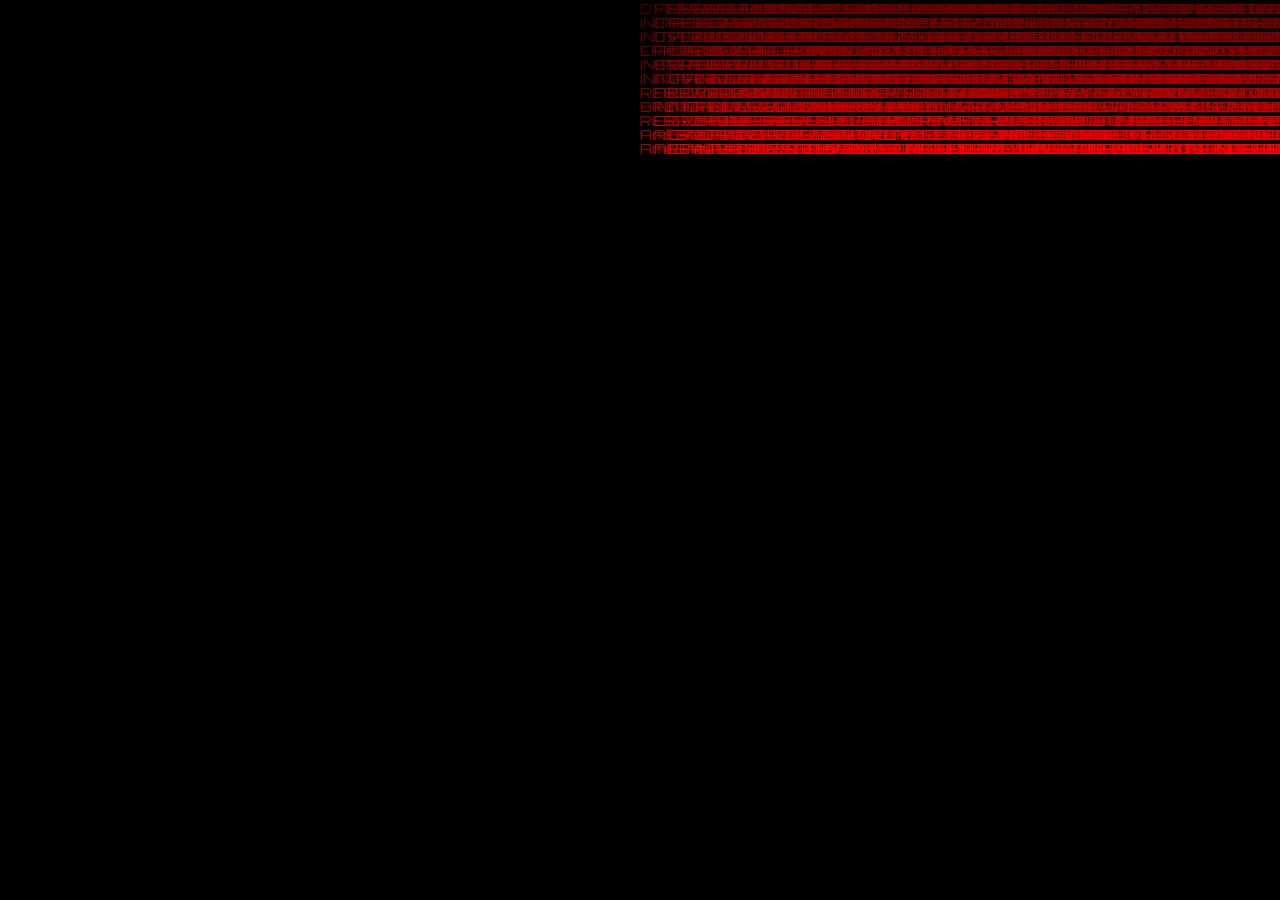
<file: index.html>
<!DOCTYPE html>
<html lang="en">
<head>
  <meta charset="UTF-8">
  <title>AuraX</title>
  <meta name="viewport" content="width=device-width, initial-scale=1">
  <link href="https://fonts.googleapis.com/css2?family=Orbitron:wght@900&display=swap" rel="stylesheet">
  <meta name="google-site-verification" content="HefEUxzBKd72kpMj3wVh-sggBXluH-xzWcBwMX0G6eA" />
  <style>
    body {
      margin: 0;
      padding: 0;
      height: 100vh;
      background-color: #000;
      overflow: hidden;
      font-family: 'Orbitron', sans-serif;
      display: flex;
      justify-content: center;
      align-items: center;
      flex-direction: column;
      position: relative;
    }

    .logo {
      color: #00ff00;
      font-size: clamp(3rem, 10vw, 6rem);
      font-weight: 900;
      opacity: 0;
      transform: translateY(0);
      animation: appearCenter 1s ease-out 1s forwards,
                 moveUp 1.2s ease-in-out 2.2s forwards,
                 shrink 0.5s ease-in-out 3.6s forwards,
                 eeriePulse 2s ease-in-out 4.2s infinite alternate;
      z-index: 2;
    }

    .info {
      font-size: 1.25rem;
      opacity: 0;
      position: absolute;
      top: 55%;
      left: 5%;
      transform: translate(0, -50%) scale(1);
      text-align: left;
      width: 80%;
      max-width: 600px;
      background: transparent;
      padding: 1rem;
      z-index: 2;
      transition: color 0.5s ease;
      animation: showInfo 1s ease-in-out 5s forwards;
    }

    .info.green {
      color: #00ff00;
    }

    .info.red {
      color: #ff0000;
    }

    .breach-announce {
      position: absolute;
      bottom: 10px;
      left: 10px;
      font-size: 1rem;
      font-weight: bold;
      animation: breachBlink 10s infinite;
      z-index: 2;
    }

    .matrix-bg {
      position: absolute;
      top: 0;
      right: 0;
      width: 50%;
      height: 100%;
      z-index: 0;
      background: black;
    }

    canvas {
      display: block;
      width: 100%;
      height: 100%;
    }

    .enter-btn {
      position: absolute;
      right: 25%;
      top: 65%;
      transform: translateX(50%);
      font-size: 1.5rem;
      padding: 1rem 2rem;
      font-family: 'Orbitron', sans-serif;
      background-color: rgba(0,0,0,0.8);
      border: 2px solid;
      cursor: pointer;
      z-index: 3;
      text-shadow: 0 0 5px, 0 0 10px;
      box-shadow: 0 0 15px;
      transition: all 0.3s ease;
      border-radius: 8px;
      opacity: 0;
      pointer-events: none;
      animation: showButton 1s ease-in-out 6s forwards;
    }

    .enter-btn:hover {
      background: radial-gradient(circle at center, #111 30%, transparent 70%);
      color: #fff;
      transform: scale(1.2) rotate(-4deg) translateX(50%);
      box-shadow: 0 0 20px #ff0000, 0 0 40px #00ff00, 0 0 80px rgba(255, 0, 0, 0.5);
      border-color: #fff;
    }

    .enter-btn:active {
      transform: scale(0.9) translateX(50%);
      box-shadow: 0 0 45px #ff0000;
    }

    @keyframes appearCenter {
      from { opacity: 0; }
      to { opacity: 1; }
    }

    @keyframes moveUp {
      from { transform: translateY(0); }
      to { transform: translateY(-40vh); }
    }

    @keyframes shrink {
      from { transform: translateY(-40vh) scale(1); }
      to { transform: translateY(-40vh) scale(0.85); }
    }

    @keyframes eeriePulse {
      0% {
        text-shadow: 0 0 4px #00ff00, 0 0 8px #003300;
        opacity: 0.95;
      }
      100% {
        text-shadow: 0 0 6px #00ff00, 0 0 12px #004400;
        opacity: 1;
      }
    }

    @keyframes showInfo {
      from { opacity: 0; }
      to { opacity: 1; }
    }

    @keyframes breachBlink {
      0%, 49% {
        color: red;
      }
      50%, 100% {
        color: black;
      }
    }

    @keyframes showButton {
      from { opacity: 0; }
      to { opacity: 1; pointer-events: auto; }
    }
  </style>
</head>
<body>
  <div class="matrix-bg">
    <canvas id="matrix"></canvas>
  </div>

  <div class="logo">AuraX</div>

  <div class="info red" id="infoBox">
  Welcome to AuraX — the next-gen digital arsenal.<br>
    Deploying tactical-grade web utilities...<br>
    Initiating immersive in-browser experiences...<br>
    Games. Tools. Exploits. All within your reach.<br>
    Encrypted services now operational...<br>
    AuraX core stabilized and monitoring activity...
  </div>

  <div class="breach-announce">AmitBhai has breached the system.</div>

  <button class="enter-btn" id="matrixBtn">👻 DEPLOY</button>

  <script>
    const infoBox = document.getElementById('infoBox');
    const matrixBtn = document.getElementById('matrixBtn');

    let isRed = true;

    const canvas = document.getElementById('matrix');
    const ctx = canvas.getContext('2d');

    function resizeCanvas() {
      canvas.width = window.innerWidth / 2;
      canvas.height = window.innerHeight;
    }

    resizeCanvas();
    window.addEventListener('resize', resizeCanvas);

    const phrases = [
      "BREACHED", "FIREWALL DOWN", "INITIATING SECURITY MECHANISM",
      "OVERRIDE ENABLED", "AmitBhai", "ERROR 0101",
      "REBOOTING CORE", "AmitBhai"
    ];

    const fontSize = 14;
    const columns = Math.floor(canvas.width / fontSize);
    const drops = Array(columns).fill(1);

    let matrixColor = "rgba(255, 0, 0, 0.7)";

    function updateMatrixColor() {
      isRed = !isRed;
      matrixColor = isRed ? "rgba(255, 0, 0, 0.7)" : "rgba(0, 255, 0, 0.6)";

      matrixBtn.style.color = isRed ? '#00ff00' : '#8b0000';
      matrixBtn.style.borderColor = isRed ? '#00ff00' : '#8b0000';
      matrixBtn.style.textShadow = isRed ? '0 0 5px #00ff00, 0 0 10px #00ff00' : '0 0 5px #8b0000, 0 0 10px #8b0000';
      matrixBtn.style.boxShadow = isRed ? '0 0 15px #00ff00, 0 0 30px #00ff00' : '0 0 15px #8b0000, 0 0 30px #8b0000';

      infoBox.classList.remove('red', 'green');
      infoBox.classList.add(isRed ? 'red' : 'green');
    }

    setInterval(updateMatrixColor, 15000);

    function drawMatrix() {
      ctx.fillStyle = "rgba(0, 0, 0, 0.08)";
      ctx.fillRect(0, 0, canvas.width, canvas.height);
      ctx.fillStyle = matrixColor;
      ctx.font = `${fontSize}px Orbitron`;

      for (let i = 0; i < drops.length; i++) {
        const text = phrases[Math.floor(Math.random() * phrases.length)];
        ctx.fillText(text, i * fontSize, drops[i] * fontSize);

        if (drops[i] * fontSize > canvas.height && Math.random() > 0.975) {
          drops[i] = 0;
        }
        drops[i]++;
      }
    }

    setInterval(drawMatrix, 60);
  </script>
</body>
</html>
</file>
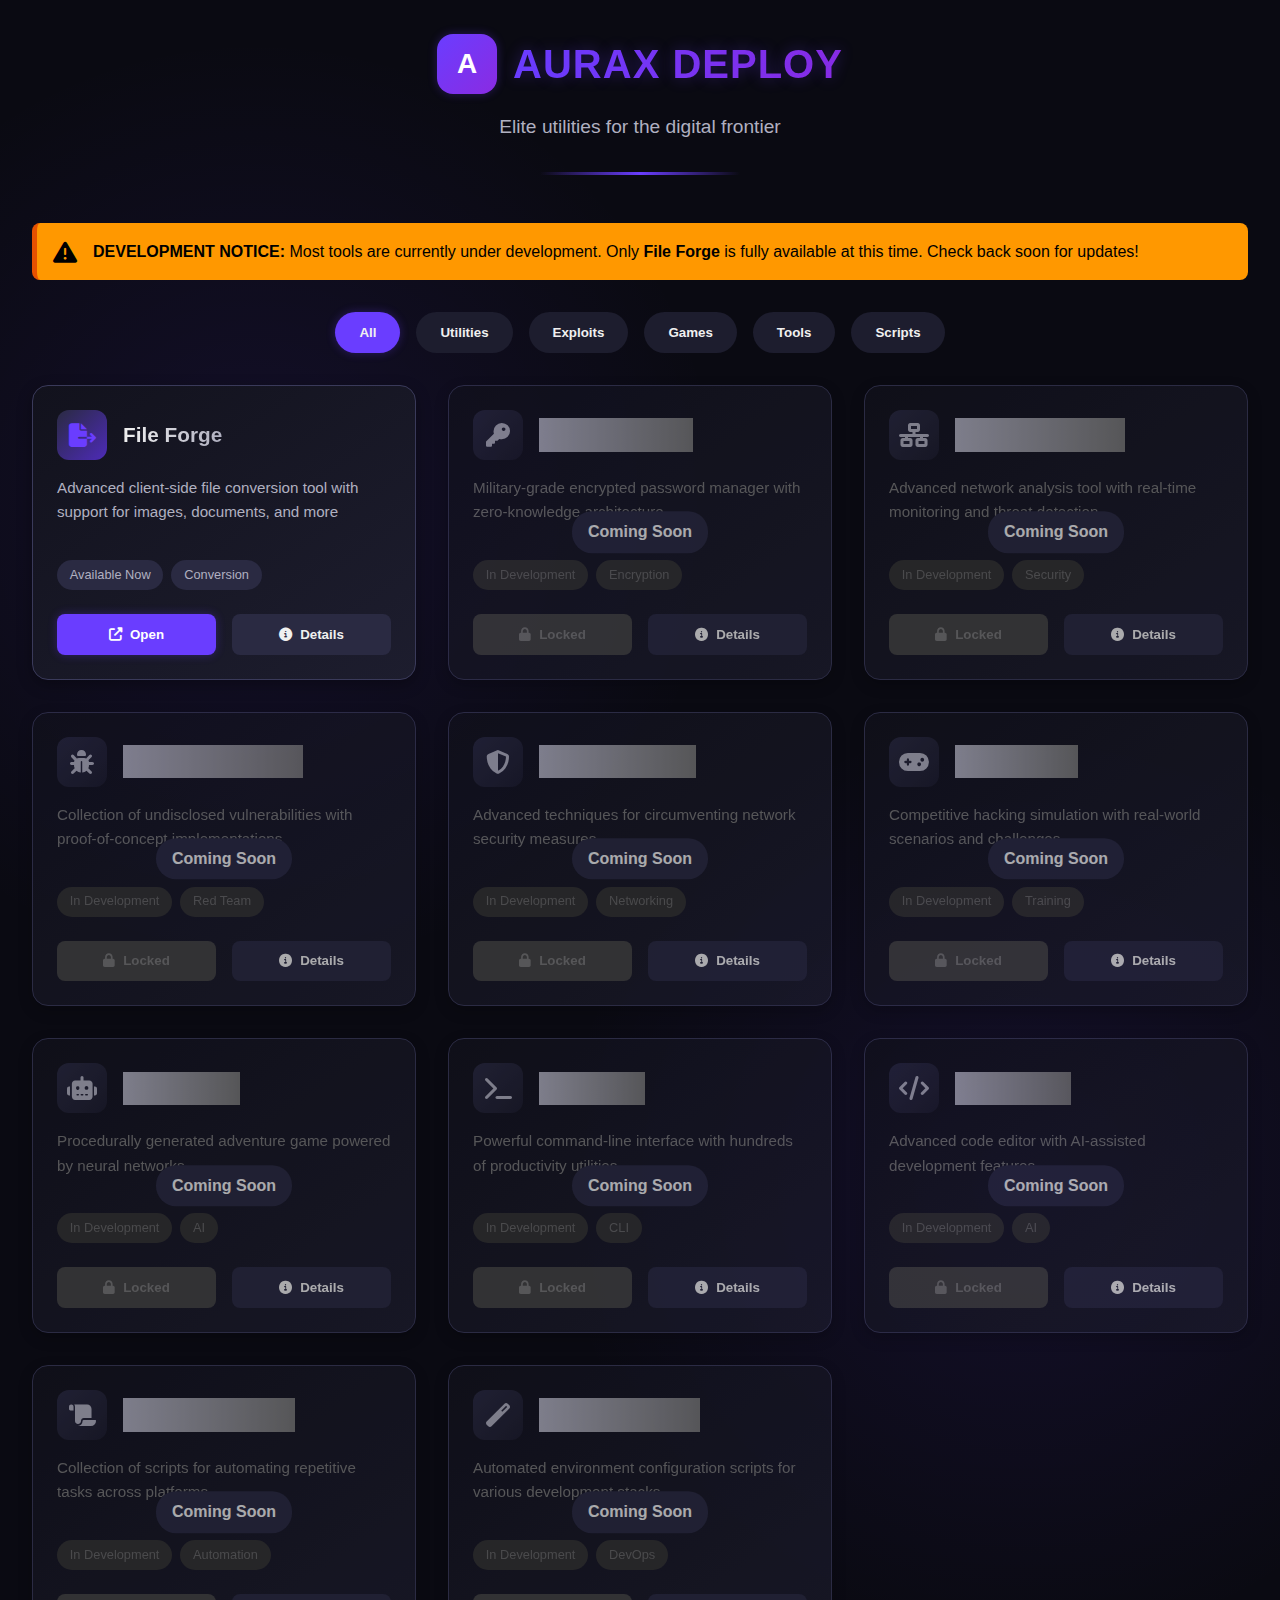
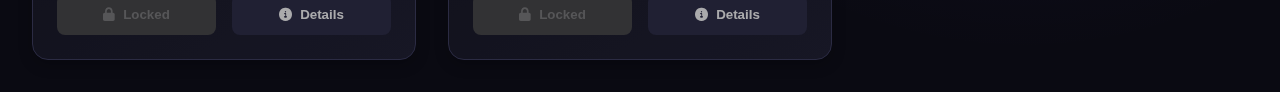
<file: deploy.html>
<!DOCTYPE html>
<html lang="en">
<head>
    <meta charset="UTF-8">
    <meta name="viewport" content="width=device-width, initial-scale=1.0">
    <title>AURAX DEPLOY | Elite Utilities</title>
    <link rel="stylesheet" href="https://cdnjs.cloudflare.com/ajax/libs/font-awesome/6.4.0/css/all.min.css">
    <style>
        :root {
            --dark-0: #0a0a12;
            --dark-1: #12121d;
            --dark-2: #1d1d2e;
            --dark-3: #2a2a42;
            --accent: #6a3dff;
            --accent-dark: #4d2bb8;
            --accent-glow: rgba(106, 61, 255, 0.3);
            --text: #f0f0f0;
            --text-dim: #b0b0c0;
            --border: #3a3a5a;
            --success: #4CAF50;
            --warning: #FF9800;
            --danger: #F44336;
            --neon-glow: 0 0 10px var(--accent-glow);
        }

        * {
            margin: 0;
            padding: 0;
            box-sizing: border-box;
            font-family: 'Oxanium', 'Rajdhani', 'Inter', -apple-system, BlinkMacSystemFont, sans-serif;
        }

        body {
            background-color: var(--dark-0);
            color: var(--text);
            min-height: 100vh;
            line-height: 1.6;
            background-image: 
                radial-gradient(circle at 20% 30%, rgba(106, 61, 255, 0.1) 0%, transparent 30%),
                radial-gradient(circle at 80% 70%, rgba(106, 61, 255, 0.1) 0%, transparent 30%);
            overflow-x: hidden;
        }

        @font-face {
            font-family: 'Oxanium';
            src: url('https://fonts.googleapis.com/css2?family=Oxanium:wght@400;600;700&display=swap');
        }

        @font-face {
            font-family: 'Rajdhani';
            src: url('https://fonts.googleapis.com/css2?family=Rajdhani:wght@500;600;700&display=swap');
        }

        .container {
            max-width: 1400px;
            margin: 0 auto;
            padding: 2rem;
        }

        /* Header */
        .header {
            text-align: center;
            margin-bottom: 3rem;
            padding-bottom: 2rem;
            position: relative;
        }

        .header::after {
            content: '';
            position: absolute;
            bottom: 0;
            left: 50%;
            transform: translateX(-50%);
            width: 200px;
            height: 3px;
            background: linear-gradient(90deg, transparent, var(--accent), transparent);
        }

        .logo {
            display: flex;
            align-items: center;
            justify-content: center;
            gap: 1rem;
            margin-bottom: 1rem;
            cursor: pointer;
            position: relative;
        }

        .logo-icon {
            width: 60px;
            height: 60px;
            background: linear-gradient(135deg, var(--accent), #8a2be2);
            border-radius: 16px;
            display: flex;
            align-items: center;
            justify-content: center;
            font-weight: bold;
            color: white;
            font-size: 28px;
            box-shadow: var(--neon-glow);
            transition: transform 0.3s ease;
        }

        .logo:hover .logo-icon {
            transform: rotate(15deg);
        }

        .logo-text {
            font-size: 2.5rem;
            font-weight: 700;
            background: linear-gradient(90deg, var(--accent), #8a2be2);
            -webkit-background-clip: text;
            background-clip: text;
            color: transparent;
            text-shadow: 0 0 15px var(--accent-glow);
            font-family: 'Rajdhani', sans-serif;
            letter-spacing: 1px;
        }

        .tagline {
            color: var(--text-dim);
            font-size: 1.2rem;
            margin-top: 0.5rem;
            font-family: 'Oxanium', sans-serif;
        }

        /* Development Warning */
        .dev-warning {
            background-color: var(--warning);
            color: #000;
            padding: 1rem;
            border-radius: 8px;
            margin-bottom: 2rem;
            display: flex;
            align-items: center;
            gap: 1rem;
            animation: pulse 2s infinite;
            border-left: 5px solid #e65100;
        }

        .dev-warning i {
            font-size: 1.5rem;
        }

        @keyframes pulse {
            0% { opacity: 0.9; }
            50% { opacity: 0.7; }
            100% { opacity: 0.9; }
        }

        /* Category Tabs */
        .category-tabs {
            display: flex;
            justify-content: center;
            gap: 1rem;
            margin-bottom: 2rem;
            flex-wrap: wrap;
        }

        .category-tab {
            padding: 0.8rem 1.5rem;
            background-color: var(--dark-2);
            border: none;
            border-radius: 30px;
            color: var(--text);
            font-weight: 600;
            cursor: pointer;
            transition: all 0.3s ease;
            font-family: 'Oxanium', sans-serif;
            position: relative;
            overflow: hidden;
        }

        .category-tab::before {
            content: '';
            position: absolute;
            top: 0;
            left: -100%;
            width: 100%;
            height: 100%;
            background: linear-gradient(90deg, transparent, rgba(106, 61, 255, 0.3), transparent);
            transition: 0.5s;
        }

        .category-tab:hover::before {
            left: 100%;
        }

        .category-tab.active {
            background-color: var(--accent);
            box-shadow: var(--neon-glow);
        }

        /* Tool Grid */
        .tool-grid {
            display: grid;
            grid-template-columns: repeat(auto-fill, minmax(300px, 1fr));
            gap: 2rem;
            margin-top: 2rem;
        }

        .tool-card {
            background: linear-gradient(145deg, var(--dark-1), var(--dark-2));
            border: 1px solid var(--border);
            border-radius: 16px;
            padding: 1.5rem;
            transition: all 0.3s ease;
            position: relative;
            overflow: hidden;
            box-shadow: 0 5px 15px rgba(0, 0, 0, 0.3);
            cursor: pointer;
        }

        .tool-card.disabled {
            opacity: 0.7;
            pointer-events: none;
            position: relative;
        }

        .tool-card.disabled::after {
            content: 'Coming Soon';
            position: absolute;
            top: 50%;
            left: 50%;
            transform: translate(-50%, -50%);
            background-color: var(--dark-3);
            color: var(--text);
            padding: 0.5rem 1rem;
            border-radius: 20px;
            font-weight: bold;
            z-index: 10;
        }

        .tool-card::before {
            content: '';
            position: absolute;
            top: -50%;
            left: -50%;
            width: 200%;
            height: 200%;
            background: linear-gradient(
                to bottom right,
                transparent 0%,
                transparent 50%,
                var(--accent-glow) 50%,
                var(--accent-glow) 100%
            );
            transform: rotate(30deg);
            transition: all 0.7s ease;
            opacity: 0;
        }

        .tool-card:hover {
            transform: translateY(-5px);
            border-color: var(--accent);
            box-shadow: 0 10px 25px rgba(0, 0, 0, 0.4), var(--neon-glow);
        }

        .tool-card:hover::before {
            animation: shine 1.5s;
        }

        @keyframes shine {
            0% {
                opacity: 0;
                left: -50%;
            }
            50% {
                opacity: 0.5;
            }
            100% {
                opacity: 0;
                left: 150%;
            }
        }

        .tool-card-header {
            display: flex;
            align-items: center;
            gap: 1rem;
            margin-bottom: 1rem;
        }

        .tool-icon {
            width: 50px;
            height: 50px;
            background: linear-gradient(135deg, var(--dark-3), var(--accent-dark));
            border-radius: 12px;
            display: flex;
            align-items: center;
            justify-content: center;
            font-size: 1.5rem;
            color: var(--accent);
        }

        .tool-card.disabled .tool-icon {
            background: linear-gradient(135deg, var(--dark-3), var(--dark-2));
            color: var(--text-dim);
        }

        .tool-title {
            font-size: 1.3rem;
            font-weight: 600;
            background: linear-gradient(90deg, var(--text), var(--text-dim));
            -webkit-background-clip: text;
            background-clip: text;
            color: transparent;
            font-family: 'Rajdhani', sans-serif;
        }

        .tool-card.disabled .tool-title {
            background: linear-gradient(90deg, var(--text-dim), #777);
        }

        .tool-desc {
            color: var(--text-dim);
            margin-bottom: 1.5rem;
            font-size: 0.95rem;
            min-height: 60px;
        }

        .tool-card.disabled .tool-desc {
            color: #777;
        }

        .tool-tags {
            display: flex;
            flex-wrap: wrap;
            gap: 0.5rem;
            margin-bottom: 1.5rem;
        }

        .tool-tag {
            background-color: var(--dark-3);
            color: var(--text-dim);
            padding: 0.3rem 0.8rem;
            border-radius: 20px;
            font-size: 0.8rem;
            font-family: 'Oxanium', sans-serif;
        }

        .tool-card.disabled .tool-tag {
            background-color: #333;
            color: #666;
        }

        .tool-actions {
            display: flex;
            gap: 1rem;
        }

        .btn {
            flex: 1;
            padding: 0.8rem;
            border-radius: 8px;
            font-weight: 600;
            cursor: pointer;
            transition: all 0.3s ease;
            display: inline-flex;
            align-items: center;
            justify-content: center;
            gap: 0.5rem;
            border: none;
            font-family: 'Oxanium', sans-serif;
        }

        .btn-primary {
            background-color: var(--accent);
            color: white;
            box-shadow: 0 0 10px var(--accent-glow);
        }

        .btn-primary:hover {
            background-color: var(--accent-dark);
            box-shadow: 0 0 15px var(--accent-glow);
        }

        .btn-primary:disabled {
            background-color: #444;
            color: #777;
            box-shadow: none;
            cursor: not-allowed;
        }

        .btn-secondary {
            background-color: var(--dark-3);
            color: var(--text);
        }

        .btn-secondary:hover {
            background-color: var(--dark-2);
        }

        /* Responsive */
        @media (max-width: 768px) {
            .tool-grid {
                grid-template-columns: 1fr;
            }
            
            .category-tabs {
                justify-content: flex-start;
            }
        }
    </style>
</head>
<body>
    <div class="container">
        <header class="header">
            <div class="logo" onclick="window.location.href='https://theaurax.github.io'">
                <div class="logo-icon">A</div>
                <div class="logo-text">AURAX DEPLOY</div>
            </div>
            <p class="tagline">Elite utilities for the digital frontier</p>
        </header>

        <div class="dev-warning">
            <i class="fas fa-exclamation-triangle"></i>
            <div>
                <strong>DEVELOPMENT NOTICE:</strong> Most tools are currently under development. 
                Only <strong>File Forge</strong> is fully available at this time. 
                Check back soon for updates!
            </div>
        </div>

        <div class="category-tabs">
            <button class="category-tab active" data-category="all">All</button>
            <button class="category-tab" data-category="utils">Utilities</button>
            <button class="category-tab" data-category="exploits">Exploits</button>
            <button class="category-tab" data-category="games">Games</button>
            <button class="category-tab" data-category="tools">Tools</button>
            <button class="category-tab" data-category="scripts">Scripts</button>
        </div>

        <div class="tool-grid">
            <!-- File Forge Card (First) - Only enabled card -->
            <div class="tool-card" data-category="utils" onclick="window.location.href='conversion.html'">
                <div class="tool-card-header">
                    <div class="tool-icon">
                        <i class="fas fa-file-export"></i>
                    </div>
                    <h3 class="tool-title">File Forge</h3>
                </div>
                <p class="tool-desc">Advanced client-side file conversion tool with support for images, documents, and more</p>
                <div class="tool-tags">
                    <span class="tool-tag">Available Now</span>
                    <span class="tool-tag">Conversion</span>
                </div>
                <div class="tool-actions">
                    <button class="btn btn-primary" onclick="event.stopPropagation(); window.location.href='conversion.html'">
                        <i class="fas fa-external-link-alt"></i> Open
                    </button>
                    <button class="btn btn-secondary" onclick="event.stopPropagation(); alert('Client-side file conversion with no server processing')">
                        <i class="fas fa-info-circle"></i> Details
                    </button>
                </div>
            </div>

            <!-- Utility Cards -->
            <div class="tool-card disabled" data-category="utils">
                <div class="tool-card-header">
                    <div class="tool-icon">
                        <i class="fas fa-key"></i>
                    </div>
                    <h3 class="tool-title">Password Vault</h3>
                </div>
                <p class="tool-desc">Military-grade encrypted password manager with zero-knowledge architecture</p>
                <div class="tool-tags">
                    <span class="tool-tag">In Development</span>
                    <span class="tool-tag">Encryption</span>
                </div>
                <div class="tool-actions">
                    <button class="btn btn-primary" disabled>
                        <i class="fas fa-lock"></i> Locked
                    </button>
                    <button class="btn btn-secondary" onclick="event.stopPropagation(); alert('Coming in next release')">
                        <i class="fas fa-info-circle"></i> Details
                    </button>
                </div>
            </div>

            <div class="tool-card disabled" data-category="utils">
                <div class="tool-card-header">
                    <div class="tool-icon">
                        <i class="fas fa-network-wired"></i>
                    </div>
                    <h3 class="tool-title">Network Scanner</h3>
                </div>
                <p class="tool-desc">Advanced network analysis tool with real-time monitoring and threat detection</p>
                <div class="tool-tags">
                    <span class="tool-tag">In Development</span>
                    <span class="tool-tag">Security</span>
                </div>
                <div class="tool-actions">
                    <button class="btn btn-primary" disabled>
                        <i class="fas fa-lock"></i> Locked
                    </button>
                    <button class="btn btn-secondary" onclick="event.stopPropagation(); alert('Coming in next release')">
                        <i class="fas fa-info-circle"></i> Details
                    </button>
                </div>
            </div>

            <!-- Exploit Cards -->
            <div class="tool-card disabled" data-category="exploits">
                <div class="tool-card-header">
                    <div class="tool-icon">
                        <i class="fas fa-bug"></i>
                    </div>
                    <h3 class="tool-title">Zero-Day Explorer</h3>
                </div>
                <p class="tool-desc">Collection of undisclosed vulnerabilities with proof-of-concept implementations</p>
                <div class="tool-tags">
                    <span class="tool-tag">In Development</span>
                    <span class="tool-tag">Red Team</span>
                </div>
                <div class="tool-actions">
                    <button class="btn btn-primary" disabled>
                        <i class="fas fa-lock"></i> Locked
                    </button>
                    <button class="btn btn-secondary" onclick="event.stopPropagation(); alert('Coming in next release')">
                        <i class="fas fa-info-circle"></i> Details
                    </button>
                </div>
            </div>

            <div class="tool-card disabled" data-category="exploits">
                <div class="tool-card-header">
                    <div class="tool-icon">
                        <i class="fas fa-shield-alt"></i>
                    </div>
                    <h3 class="tool-title">Firewall Bypass</h3>
                </div>
                <p class="tool-desc">Advanced techniques for circumventing network security measures</p>
                <div class="tool-tags">
                    <span class="tool-tag">In Development</span>
                    <span class="tool-tag">Networking</span>
                </div>
                <div class="tool-actions">
                    <button class="btn btn-primary" disabled>
                        <i class="fas fa-lock"></i> Locked
                    </button>
                    <button class="btn btn-secondary" onclick="event.stopPropagation(); alert('Coming in next release')">
                        <i class="fas fa-info-circle"></i> Details
                    </button>
                </div>
            </div>

            <!-- Game Cards -->
            <div class="tool-card disabled" data-category="games">
                <div class="tool-card-header">
                    <div class="tool-icon">
                        <i class="fas fa-gamepad"></i>
                    </div>
                    <h3 class="tool-title">Cyber Arena</h3>
                </div>
                <p class="tool-desc">Competitive hacking simulation with real-world scenarios and challenges</p>
                <div class="tool-tags">
                    <span class="tool-tag">In Development</span>
                    <span class="tool-tag">Training</span>
                </div>
                <div class="tool-actions">
                    <button class="btn btn-primary" disabled>
                        <i class="fas fa-lock"></i> Locked
                    </button>
                    <button class="btn btn-secondary" onclick="event.stopPropagation(); alert('Coming in next release')">
                        <i class="fas fa-info-circle"></i> Details
                    </button>
                </div>
            </div>

            <div class="tool-card disabled" data-category="games">
                <div class="tool-card-header">
                    <div class="tool-icon">
                        <i class="fas fa-robot"></i>
                    </div>
                    <h3 class="tool-title">AI Dungeon</h3>
                </div>
                <p class="tool-desc">Procedurally generated adventure game powered by neural networks</p>
                <div class="tool-tags">
                    <span class="tool-tag">In Development</span>
                    <span class="tool-tag">AI</span>
                </div>
                <div class="tool-actions">
                    <button class="btn btn-primary" disabled>
                        <i class="fas fa-lock"></i> Locked
                    </button>
                    <button class="btn btn-secondary" onclick="event.stopPropagation(); alert('Coming in next release')">
                        <i class="fas fa-info-circle"></i> Details
                    </button>
                </div>
            </div>

            <!-- Tool Cards -->
            <div class="tool-card disabled" data-category="tools">
                <div class="tool-card-header">
                    <div class="tool-icon">
                        <i class="fas fa-terminal"></i>
                    </div>
                    <h3 class="tool-title">CLI Toolkit</h3>
                </div>
                <p class="tool-desc">Powerful command-line interface with hundreds of productivity utilities</p>
                <div class="tool-tags">
                    <span class="tool-tag">In Development</span>
                    <span class="tool-tag">CLI</span>
                </div>
                <div class="tool-actions">
                    <button class="btn btn-primary" disabled>
                        <i class="fas fa-lock"></i> Locked
                    </button>
                    <button class="btn btn-secondary" onclick="event.stopPropagation(); alert('Coming in next release')">
                        <i class="fas fa-info-circle"></i> Details
                    </button>
                </div>
            </div>

            <div class="tool-card disabled" data-category="tools">
                <div class="tool-card-header">
                    <div class="tool-icon">
                        <i class="fas fa-code"></i>
                    </div>
                    <h3 class="tool-title">Code Forge</h3>
                </div>
                <p class="tool-desc">Advanced code editor with AI-assisted development features</p>
                <div class="tool-tags">
                    <span class="tool-tag">In Development</span>
                    <span class="tool-tag">AI</span>
                </div>
                <div class="tool-actions">
                    <button class="btn btn-primary" disabled>
                        <i class="fas fa-lock"></i> Locked
                    </button>
                    <button class="btn btn-secondary" onclick="event.stopPropagation(); alert('Coming in next release')">
                        <i class="fas fa-info-circle"></i> Details
                    </button>
                </div>
            </div>

            <!-- Script Cards -->
            <div class="tool-card disabled" data-category="scripts">
                <div class="tool-card-header">
                    <div class="tool-icon">
                        <i class="fas fa-scroll"></i>
                    </div>
                    <h3 class="tool-title">Automation Suite</h3>
                </div>
                <p class="tool-desc">Collection of scripts for automating repetitive tasks across platforms</p>
                <div class="tool-tags">
                    <span class="tool-tag">In Development</span>
                    <span class="tool-tag">Automation</span>
                </div>
                <div class="tool-actions">
                    <button class="btn btn-primary" disabled>
                        <i class="fas fa-lock"></i> Locked
                    </button>
                    <button class="btn btn-secondary" onclick="event.stopPropagation(); alert('Coming in next release')">
                        <i class="fas fa-info-circle"></i> Details
                    </button>
                </div>
            </div>

            <div class="tool-card disabled" data-category="scripts">
                <div class="tool-card-header">
                    <div class="tool-icon">
                        <i class="fas fa-magic"></i>
                    </div>
                    <h3 class="tool-title">One-Click Setup</h3>
                </div>
                <p class="tool-desc">Automated environment configuration scripts for various development stacks</p>
                <div class="tool-tags">
                    <span class="tool-tag">In Development</span>
                    <span class="tool-tag">DevOps</span>
                </div>
                <div class="tool-actions">
                    <button class="btn btn-primary" disabled>
                        <i class="fas fa-lock"></i> Locked
                    </button>
                    <button class="btn btn-secondary" onclick="event.stopPropagation(); alert('Coming in next release')">
                        <i class="fas fa-info-circle"></i> Details
                    </button>
                </div>
            </div>
        </div>
    </div>

    <script>
        // Category filtering
        document.querySelectorAll('.category-tab').forEach(tab => {
            tab.addEventListener('click', () => {
                // Update active tab
                document.querySelectorAll('.category-tab').forEach(t => t.classList.remove('active'));
                tab.classList.add('active');
                
                const category = tab.dataset.category;
                const cards = document.querySelectorAll('.tool-card');
                
                cards.forEach(card => {
                    if (category === 'all' || card.dataset.category === category) {
                        card.style.display = 'block';
                    } else {
                        card.style.display = 'none';
                    }
                });
            });
        });

        // Only allow File Forge to be clickable
        document.querySelectorAll('.tool-card:not(.disabled)').forEach(card => {
            card.addEventListener('mouseenter', () => {
                card.querySelector('.tool-icon').style.background = 'linear-gradient(135deg, var(--dark-3), var(--accent))';
                card.querySelector('.tool-icon i').style.color = 'white';
            });
            
            card.addEventListener('mouseleave', () => {
                card.querySelector('.tool-icon').style.background = 'linear-gradient(135deg, var(--dark-3), var(--accent-dark))';
                card.querySelector('.tool-icon i').style.color = 'var(--accent)';
            });
        });

        // Disable hover effects for disabled cards
        document.querySelectorAll('.tool-card.disabled').forEach(card => {
            card.addEventListener('mouseenter', () => {
                card.querySelector('.tool-icon').style.background = 'linear-gradient(135deg, var(--dark-3), var(--dark-2))';
                card.querySelector('.tool-icon i').style.color = 'var(--text-dim)';
            });
            
            card.addEventListener('mouseleave', () => {
                card.querySelector('.tool-icon').style.background = 'linear-gradient(135deg, var(--dark-3), var(--dark-2))';
                card.querySelector('.tool-icon i').style.color = 'var(--text-dim)';
            });
        });

        document.querySelectorAll('.btn').forEach(btn => {
            btn.addEventListener('click', function(e) {
                e.stopPropagation();
            });
        });
    </script>
</body>
</html>
</file>
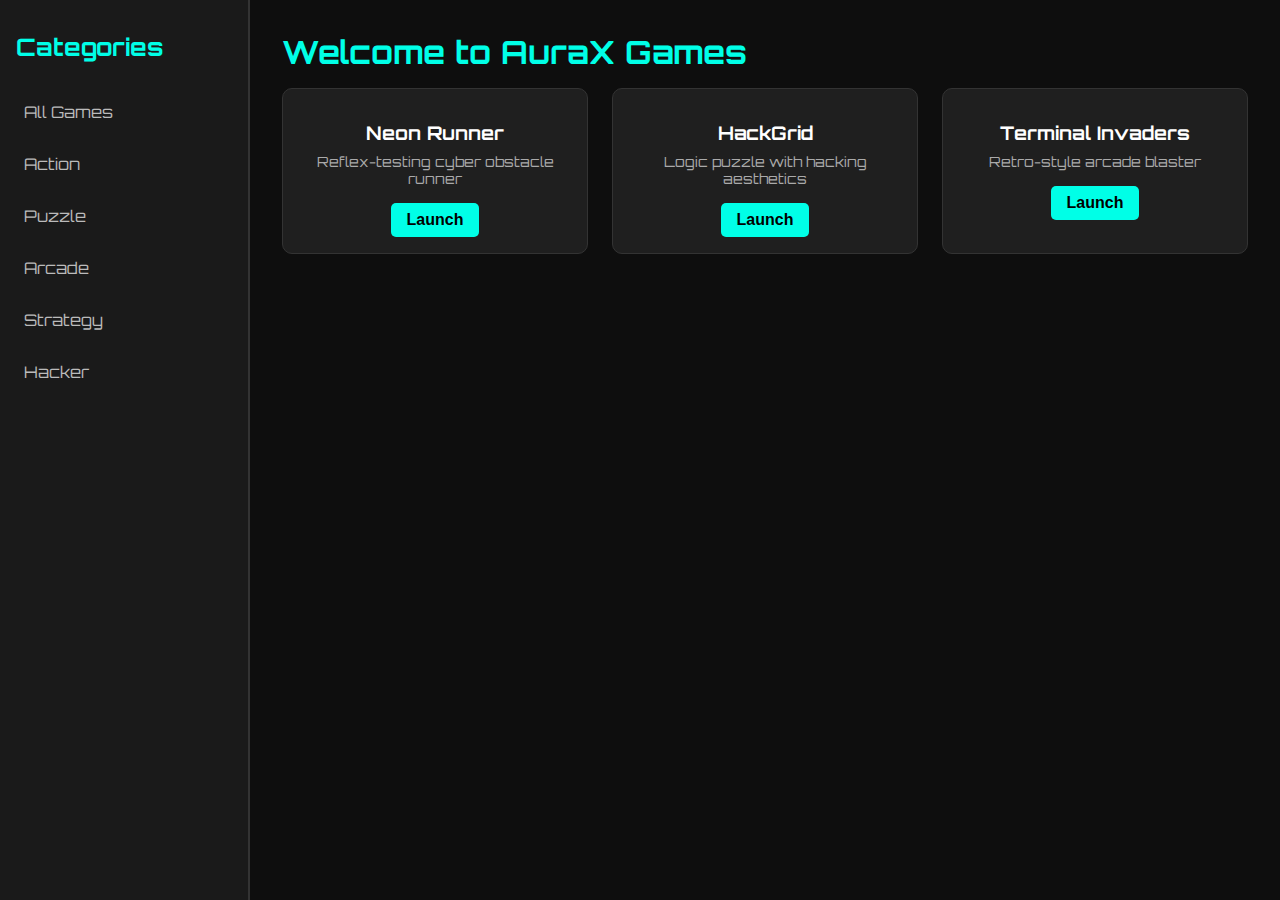
<file: games.html>
<!DOCTYPE html>
<html lang="en">
<head>
  <meta charset="UTF-8">
  <title>AuraX Games</title>
  <meta name="viewport" content="width=device-width, initial-scale=1">
  <link href="https://fonts.googleapis.com/css2?family=Orbitron:wght@900&display=swap" rel="stylesheet">
  <style>
    * {
      box-sizing: border-box;
      margin: 0;
      padding: 0;
    }

    body {
      font-family: 'Orbitron', sans-serif;
      display: flex;
      height: 100vh;
      background-color: #0e0e0e;
      color: #ffffff;
    }

    .sidebar {
      width: 250px;
      background-color: #1a1a1a;
      padding: 2rem 1rem;
      display: flex;
      flex-direction: column;
      gap: 1rem;
      border-right: 2px solid #333;
    }

    .sidebar h2 {
      font-size: 1.5rem;
      margin-bottom: 1rem;
      color: #00ffe7;
    }

    .sidebar a {
      color: #bbb;
      text-decoration: none;
      padding: 0.5rem;
      border-radius: 4px;
      transition: background 0.2s;
    }

    .sidebar a:hover {
      background-color: #2e2e2e;
      color: #00ffe7;
    }

    .main-content {
      flex-grow: 1;
      padding: 2rem;
      overflow-y: auto;
    }

    .main-content h1 {
      font-size: 2rem;
      margin-bottom: 1rem;
      color: #00ffe7;
    }

    .game-grid {
      display: grid;
      grid-template-columns: repeat(auto-fit, minmax(200px, 1fr));
      gap: 1.5rem;
    }

    .game-card {
      background-color: #1f1f1f;
      padding: 1rem;
      border-radius: 10px;
      text-align: center;
      transition: transform 0.3s;
      border: 1px solid #333;
    }

    .game-card:hover {
      transform: scale(1.05);
      border-color: #00ffe7;
    }

    .game-card h3 {
      margin: 1rem 0 0.5rem;
      color: #fff;
    }

    .game-card p {
      font-size: 0.875rem;
      color: #aaa;
    }

    .game-card button {
      margin-top: 1rem;
      padding: 0.5rem 1rem;
      font-size: 1rem;
      background-color: #00ffe7;
      border: none;
      color: #000;
      font-weight: bold;
      border-radius: 5px;
      cursor: pointer;
    }

    .game-card button:hover {
      background-color: #00d4c1;
    }
  </style>
</head>
<body>
  <div class="sidebar">
    <h2>Categories</h2>
    <a href="#">All Games</a>
    <a href="#">Action</a>
    <a href="#">Puzzle</a>
    <a href="#">Arcade</a>
    <a href="#">Strategy</a>
    <a href="#">Hacker</a>
  </div>
  <div class="main-content">
    <h1>Welcome to AuraX Games</h1>
    <div class="game-grid">
      <div class="game-card">
        <h3>Neon Runner</h3>
        <p>Reflex-testing cyber obstacle runner</p>
        <button>Launch</button>
      </div>
      <div class="game-card">
        <h3>HackGrid</h3>
        <p>Logic puzzle with hacking aesthetics</p>
        <button>Launch</button>
      </div>
      <div class="game-card">
        <h3>Terminal Invaders</h3>
        <p>Retro-style arcade blaster</p>
        <button>Launch</button>
      </div>
    </div>
  </div>
</body>
</html>
</file>
